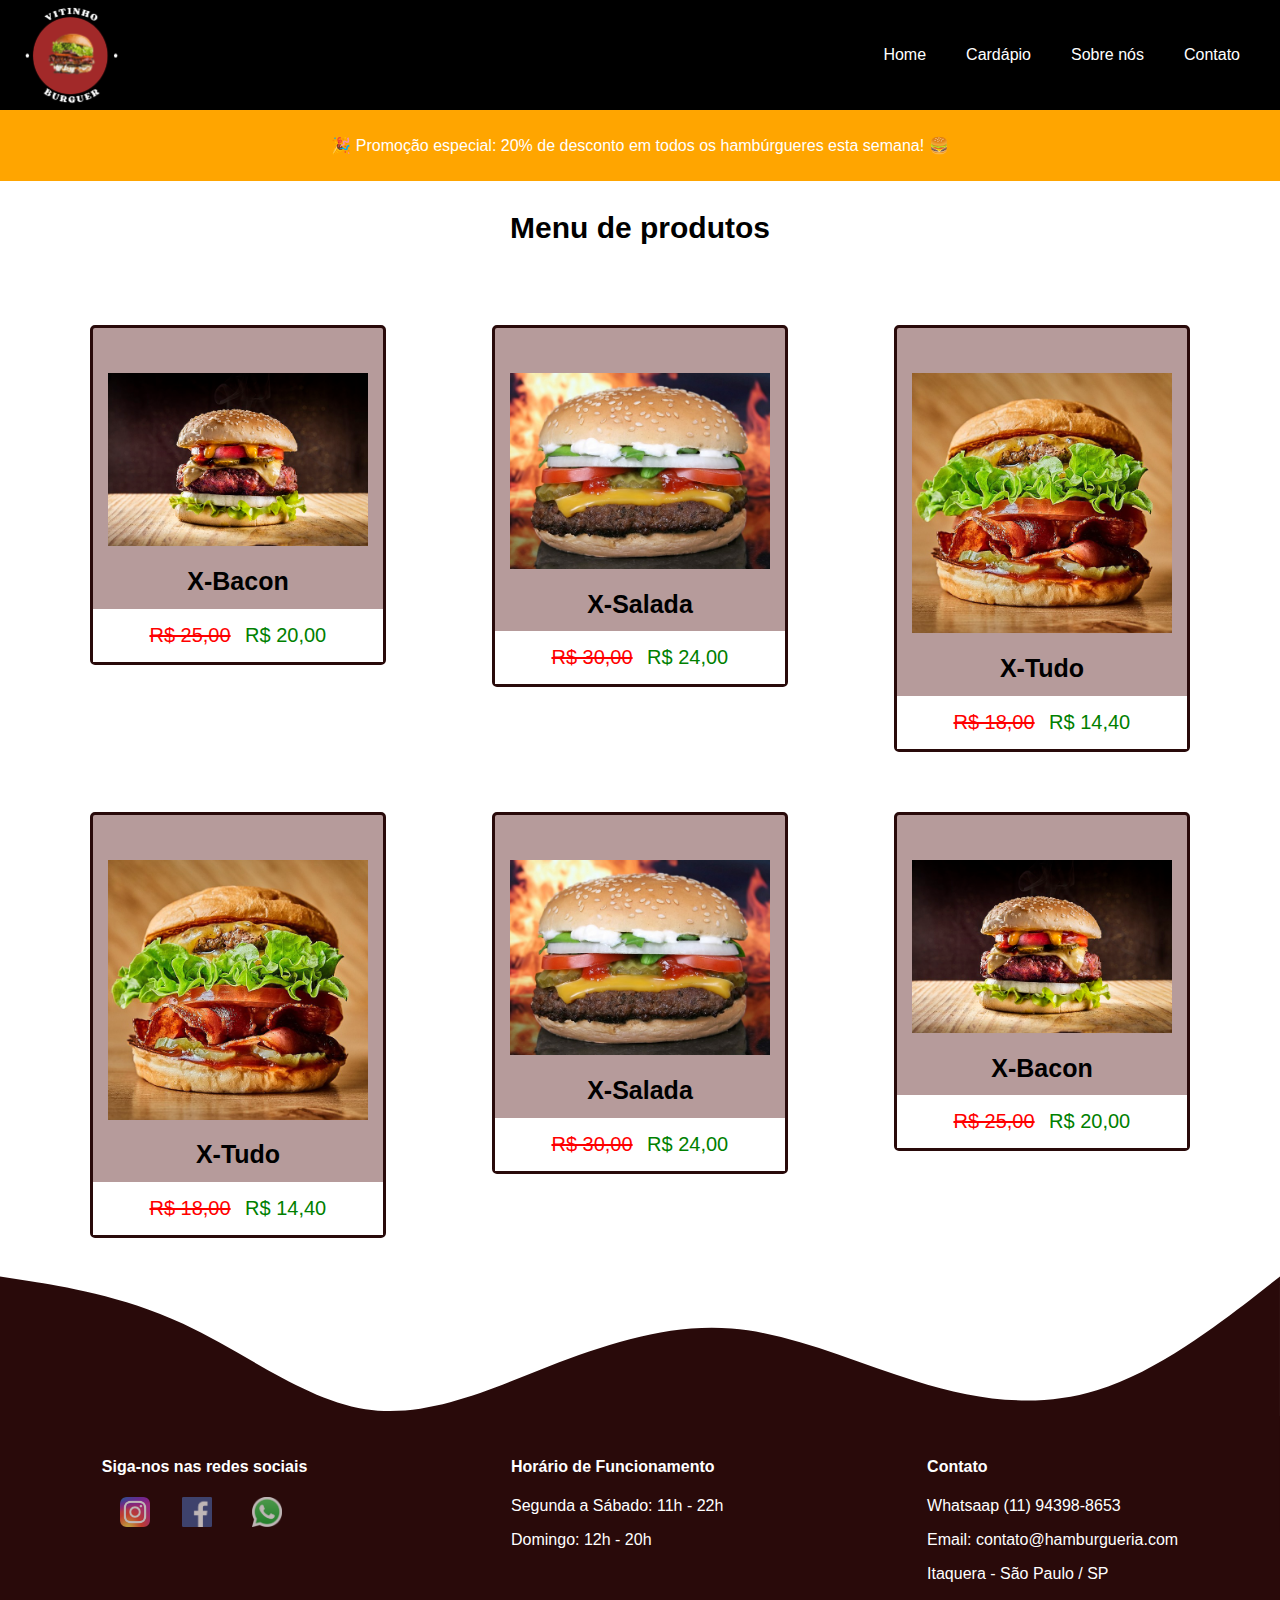
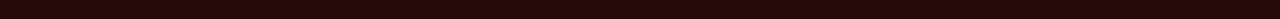
<file: cardapio.html>
<!DOCTYPE html>
<html lang="pt-BR">
<head>
    <meta charset="UTF-8">
    <title>Cardapio</title>
    <link rel="stylesheet" href="/css/styles.css">
</head>
<body>
    <header>
        <img src="img/LogomarcaVitinho.png" alt="Logo hamburgueria" class="logo">
        <nav>
            <ul>
                <li><a href="index.html">Home</a></li>
                <li><a href="cardapio.html">Cardápio</a></li>
                <li><a href="about.html">Sobre nós</a></li>
                <li><a href="contato.html">Contato</a></li>
            </ul>
        </nav>
    </header>
    <div class="banner">
        <p>🎉 Promoção especial: 20% de desconto em todos os hambúrgueres esta semana! 🍔</p>
    </div>
<main>
    <section>
        <article> 
            <h3>Menu de produtos</h3>
            <div class="menu-row">
                <div class="menu">
                <img src="img/Lanche.jpg" alt="Lanche 1">
                <h2>X-Bacon</h2>
                <div class="menu-price">
                    <p class="original-price">R$ 25,00</p>
                    <p class="discounted-price">R$ 20,00</p>
                </div>
                </div>
                <div class="menu">
                    <img src="img/Lanche01.jpg" alt="Lanche 2">
                    <h2>X-Salada</h2>
                    <div class="menu-price">
                        <p class="original-price">R$ 30,00</p>
                        <p class="discounted-price">R$ 24,00</p>
                    </div>
                    </div>
                    <div class="menu">
                        <img src="img/Lanche02.jpg" alt="Lanche 3">
                        <h2>X-Tudo</h2>
                        <div class="menu-price">
                            <p class="original-price">R$ 18,00</p>
                            <p class="discounted-price">R$ 14,40</p>
                        </div>
                        </div>
            </div>
            <div class="menu-row">
                <div class="menu">
                    <img src="img/Lanche02.jpg" alt="Lanche 4">
                    <h2>X-Tudo</h2>
                    <div class="menu-price">
                        <p class="original-price">R$ 18,00</p>
                        <p class="discounted-price">R$ 14,40</p>
                    </div>
                    </div>
                <div class="menu">
                    <img src="img/Lanche01.jpg" alt="Lanche 5">
                    <h2>X-Salada</h2>
                    <div class="menu-price">
                        <p class="original-price">R$ 30,00</p>
                        <p class="discounted-price">R$ 24,00</p>
                    </div>
                    </div>
                <div class="menu">
                    <img src="img/Lanche.jpg" alt="Lanche 6">
                    <h2>X-Bacon</h2>
                    <div class="menu-price">
                        <p class="original-price">R$ 25,00</p>
                        <p class="discounted-price">R$ 20,00</p>
                    </div>
                    </div>
            </div>
        </article>
    </section> 
</main>       
<svg class="background-svg" xmlns="http://www.w3.org/2000/svg" viewBox="0 0 1440 320">
    <path fill="#290a0a" fill-opacity="1" d="M0,32L34.3,37.3C68.6,43,137,53,206,85.3C274.3,117,343,171,411,181.3C480,192,549,160,617,133.3C685.7,107,754,85,823,90.7C891.4,96,960,128,1029,149.3C1097.1,171,1166,181,1234,160C1302.9,139,1371,85,1406,58.7L1440,32L1440,320L1405.7,320C1371.4,320,1303,320,1234,320C1165.7,320,1097,320,1029,320C960,320,891,320,823,320C754.3,320,686,320,617,320C548.6,320,480,320,411,320C342.9,320,274,320,206,320C137.1,320,69,320,34,320L0,320Z"></path>
</svg>
<footer>
    <div>
        <h4>Siga-nos nas redes sociais</h4>
        <div class="links">
            <a href="#" class="instagram"><img src="img/instagram-icon.png" alt="Instagram"></a>
            <a href="#" class="facebook"><img src="img/facebook-icon.png" alt="Facebook"></a>
            <a href="#" class="whatsaap"><img src="img/whatsapp-icon.png" alt="WhatsApp"></a>
        </div>
    </div>
    <div>
        <h4>Horário de Funcionamento</h4>
        <p>Segunda a Sábado: 11h - 22h</p>
        <p>Domingo: 12h - 20h</p>
    </div>
    <div>
        <h4>Contato</h4>
        <p>Whatsaap (11) 94398-8653</p>
        <p>Email: contato@hamburgueria.com</p>
        <p>Itaquera - São Paulo / SP</p>
    </div>
</footer>  
</body>
</html>
</file>
<file: css/styles.css>
body {
  font-family: Arial, sans-serif;
  margin: 0;
  padding: 0;
}

header {
  display: flex;
  justify-content: space-between;
  align-items: center;
  background-color: #000000;
  padding: 5px 20px;
  color: white;
}

header img {
  max-width: 100px;
  height: auto;
}

header h2 {
  margin: 0;
  font-size: 24px;
}

nav ul {
  list-style: none;
  margin: 0;
  padding: 0;
  display: flex;
}

nav li {
  margin: 0 20px;
}

nav a {
  text-decoration: none;
  color: white;
  transition: color 0.3s;
}

nav a:hover {
  color: #FFA500;
}

h3  {
  display: flex;
  justify-content: center;
  font-size: 30px;
}

.background-svg {
  margin-bottom: -5px; /* Reduz a margem inferior em 5 pixels */
}

footer {
  background-color: #290a0a;
  color: #fff;
  padding: 20px 0;
  display: flex;
  justify-content: space-around;
  align-items: flex-start;
  margin-top: -115px;
}

footer div:nth-child(1) {
  text-align: center;
}

.links a {
  display: inline-block;
  margin: 0 10px;
}

.links img {
  width: 30px;
  height: 30px;
  opacity: 0.7;
  transition: opacity 0.3s ease-in-out;
}

.links img:hover {
  opacity: 1;
}

footer div:nth-child(2) {
  max-width: 300px;
}

footer div:nth-child(3) {
  max-width: 300px;
}

.banner {
  background-color: #FFA500;
  color: white;
  text-align: center;
  padding: 10px;
}
.carousel {
  position: relative;
  overflow: hidden;
  width: 100%;
  max-width: 580px;
  margin: 0 auto;
}

.carousel-container {
  display: flex;
  align-items: center; 
  transition: transform 0.5s ease-in-out;
}

.carousel-item {
  flex: 0 0 100%;
  width: 100%;
  height: auto;
  text-align: center;
  display: none;
}

.carousel-item img {
  max-width: 100%;
  max-height: 100%;
  width: auto;
  height: auto;
}

.carousel-button {
  border: none;
  background: none;
  font-size: 24px;
  cursor: pointer;
  position: absolute;
  top: 50%;
  transform: translateY(-50%);
}

#prevBtn {
  color: #ffffff;
  left: 10px;
}

#nextBtn {
  color: #ffffff;
  right: 10px;
}

.insta, .facebook, .whatsaap{
  width: 45px;
  border-radius: 15px;
}

.insta:hover, .github:hover, .whatsaap:hover, .twitter:hover{
  opacity: 0.5;
  transition: .4s;
  transform: rotate(20deg);
  cursor: pointer;
}

.hamburgueria-container {
  max-width: 600px;
  margin: 0 auto;
  padding: 2px;
  text-align: center;
  margin-top: 15px;
}

.hamburgueria-container h3 {
  font-size: 24px;
  margin-bottom: 10px;
}

.hamburgueria-container p {
  font-size: 17px;
  color: #000000;
  line-height: 1.6;
}

.hamburgueria-container p br {
  display: none;
}

aside h4{
  display: flex;
  justify-content: center;
}

aside p{
  display: flex;
  justify-content: center;
}

a:hover {
  color: #FFA500;
}

ul a {
  text-decoration: none;
  color: white;
}

.menu {
  background-color: rgba(80, 17, 17, 0.418);
  border: 3px solid #290a0a;
  border-radius: 5px;
  padding: 45px;
  margin: 10px;
  width: 200px;
  text-align: center;
  display: flex;
  flex-direction: column;
  align-items: center;
  margin-top: 50px;
  margin-left: 50px;
  margin-right: 50px;
  position: relative;
}

.menu img {
  max-width: 130%;
}

.menu h2 {
  margin: 10px 1 5px 1;
  font-size: 25px;
}

.menu-row {
  display: flex;
  justify-content: space-between;
  align-items: flex-start;
  flex-wrap: wrap;
  max-width: 1200px;
  margin: 0 auto;
}

.original-price,
.discounted-price {
  font-size: 20px;
  display: inline-block;
  vertical-align: middle; /* Isso alinha verticalmente os elementos */
  margin: 5px;
}

.original-price {
  color: red;
  text-decoration: line-through;
}

.discounted-price {
  color: green;
}
.menu-price {
  background-color: #ffffff;
  width: 93%;
  padding: 10px;
  position: absolute;
  bottom: 0; /* Fixado na parte inferior */
  left: 0; /* Alinhado à esquerda */
  right: 0; /* Alinhado à direita */
  }
  

.hamburgueria-container {
  max-width: 600px;
  margin: 0 auto;
  padding: 20px;
  text-align: center;
  margin-top: 15px;
  background-color: #f5f5f5;
  border-radius: 10px;
  box-shadow: 0 2px 4px rgba(0, 0, 0, 0.1);
}

.hamburgueria-container p {
  font-size: 18px;
  color: #333;
  line-height: 1.6;
  margin-bottom: 20px;
}

.hamburgueria-container form {
  display: flex;
  flex-direction: column;
  align-items: center;
}

.hamburgueria-container label {
  font-size: 16px;
  font-weight: bold;
  margin-top: 10px;
}

.hamburgueria-container input,
.hamburgueria-container textarea {
  width: 100%;
  padding: 10px;
  margin: 5px 0;
  border: 1px solid #ccc;
  border-radius: 5px;
}

.hamburgueria-container textarea {
  resize: vertical;
}

.hamburgueria-container button {
  background-color: #FFA500;
  color: white;
  border: none;
  padding: 10px 20px;
  margin-top: 10px;
  border-radius: 5px;
  cursor: pointer;
  transition: background-color 0.3s;
}

.hamburgueria-container button:hover {
  background-color: #ff8500;
}


.contact-page {
  background-image: url('/img/snack-2635035.jpg');
  background-size: cover;
  background-position: center;
  background-attachment: fixed;
}

.hamburgueria-contato {
  max-width: 600px;
  margin: 0 auto;
  padding: 20px;
  text-align: center;
  margin-top: 15px;
  background-color: #290a0a;
  border-radius: 10px;
  box-shadow: 0 2px 4px rgba(0, 0, 0, 0.1);
  }
  
  .hamburgueria-contato p {
    font-size: 20px;
    color: #ffffff;
    line-height: 1.6;
    margin-bottom: 20px;
  }
  
  .hamburgueria-contato form { 
    display: flex;
    flex-direction: column;
    align-items: center;
    color: #ffffff;
  }
  
  .hamburgueria-contato label {
    font-size: 16px;
    font-weight: bold;
    margin-top: 10px;
  }
  
  .hamburgueria-contato input,
  .hamburgueria-contato textarea {
      width: 100%;
      padding: 10px;
      margin: 5px 0;
      border: 1px solid #ccc;
      border-radius: 5px;
  }
  
  .hamburgueria-contato textarea {
      resize: vertical;
  }
  
  .hamburgueria-contato button {
    width: 70%;
    font-size: 20px;
    background-color: #d600009f;
    color: white;
    border: none;
    padding: 10px 20px;
    margin-top: 20px;
    border-radius: 10px;
    cursor: pointer;
    transition: background-color 0.3s;
  }
  
  .hamburgueria-contato button:hover {
    background-color: #ff8500;
  }

  .titulo-contato{
    color: #ff0000c5;
  }
</file>
